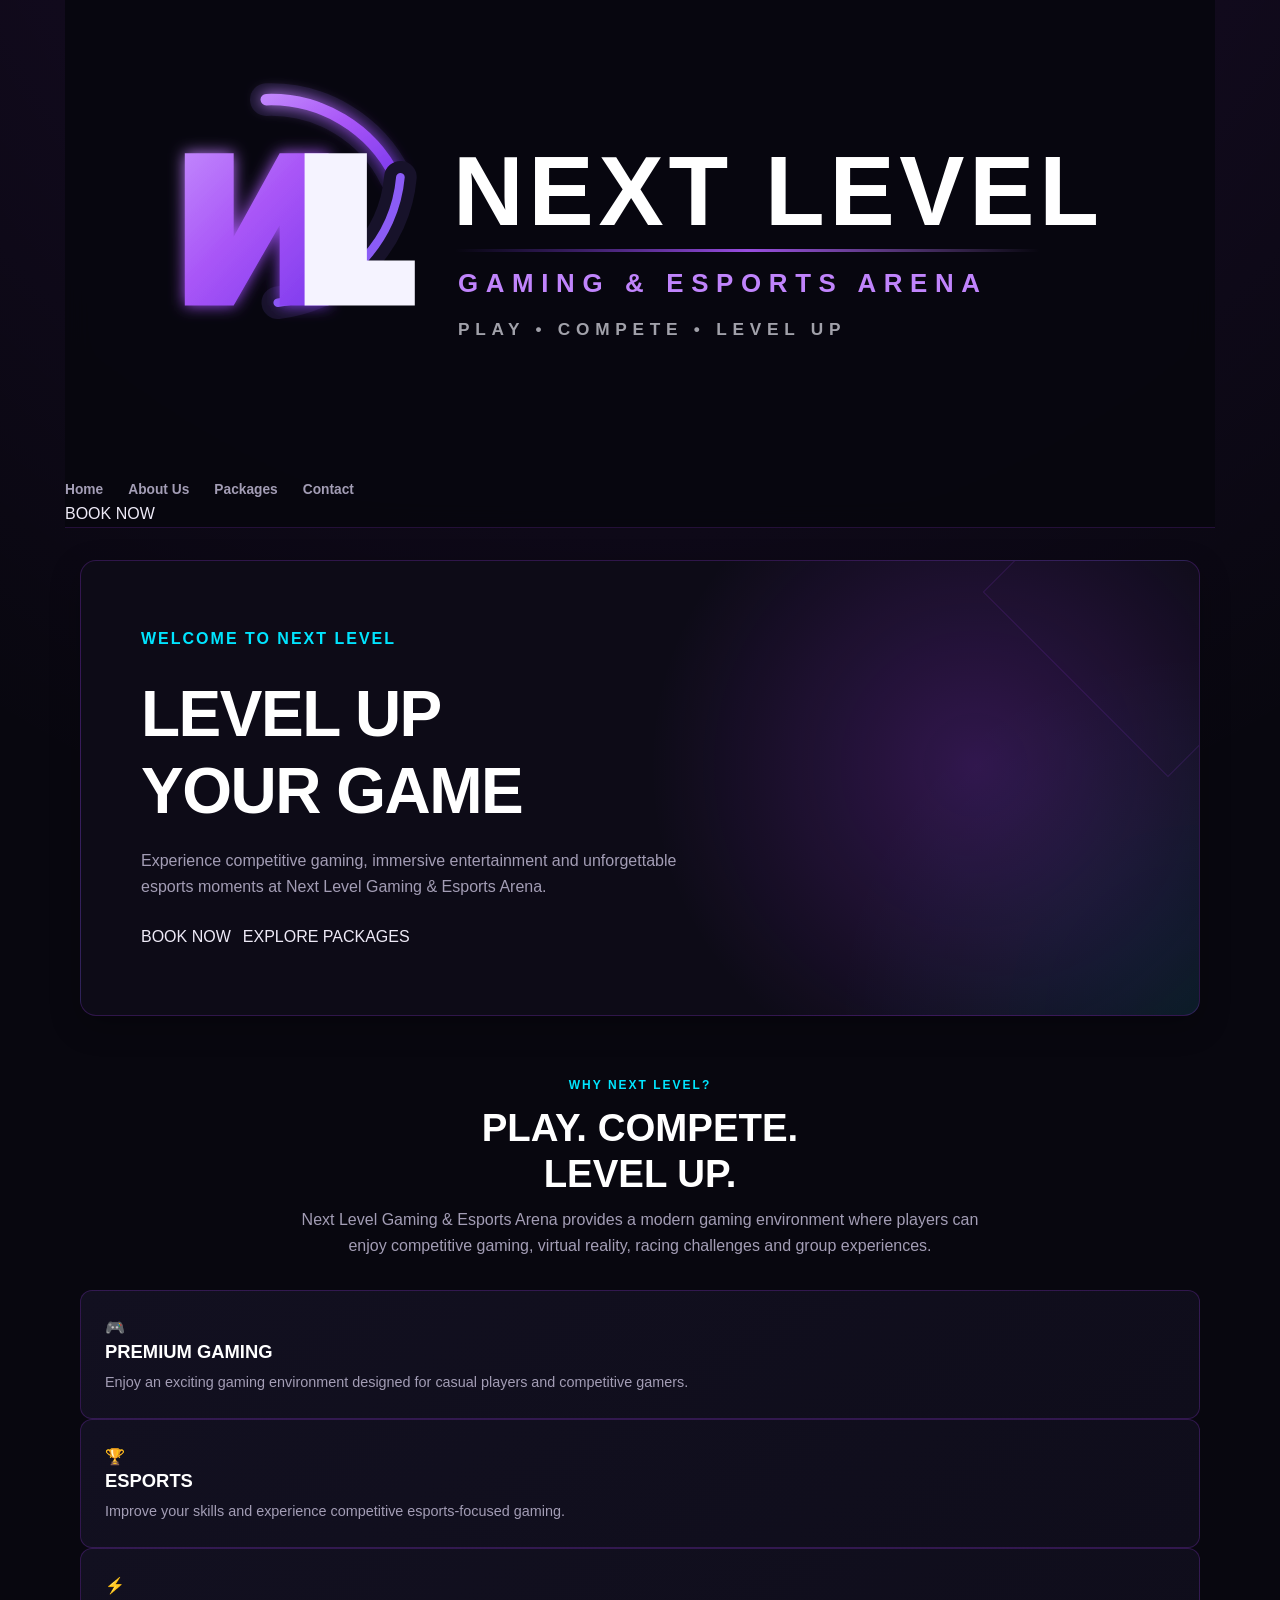
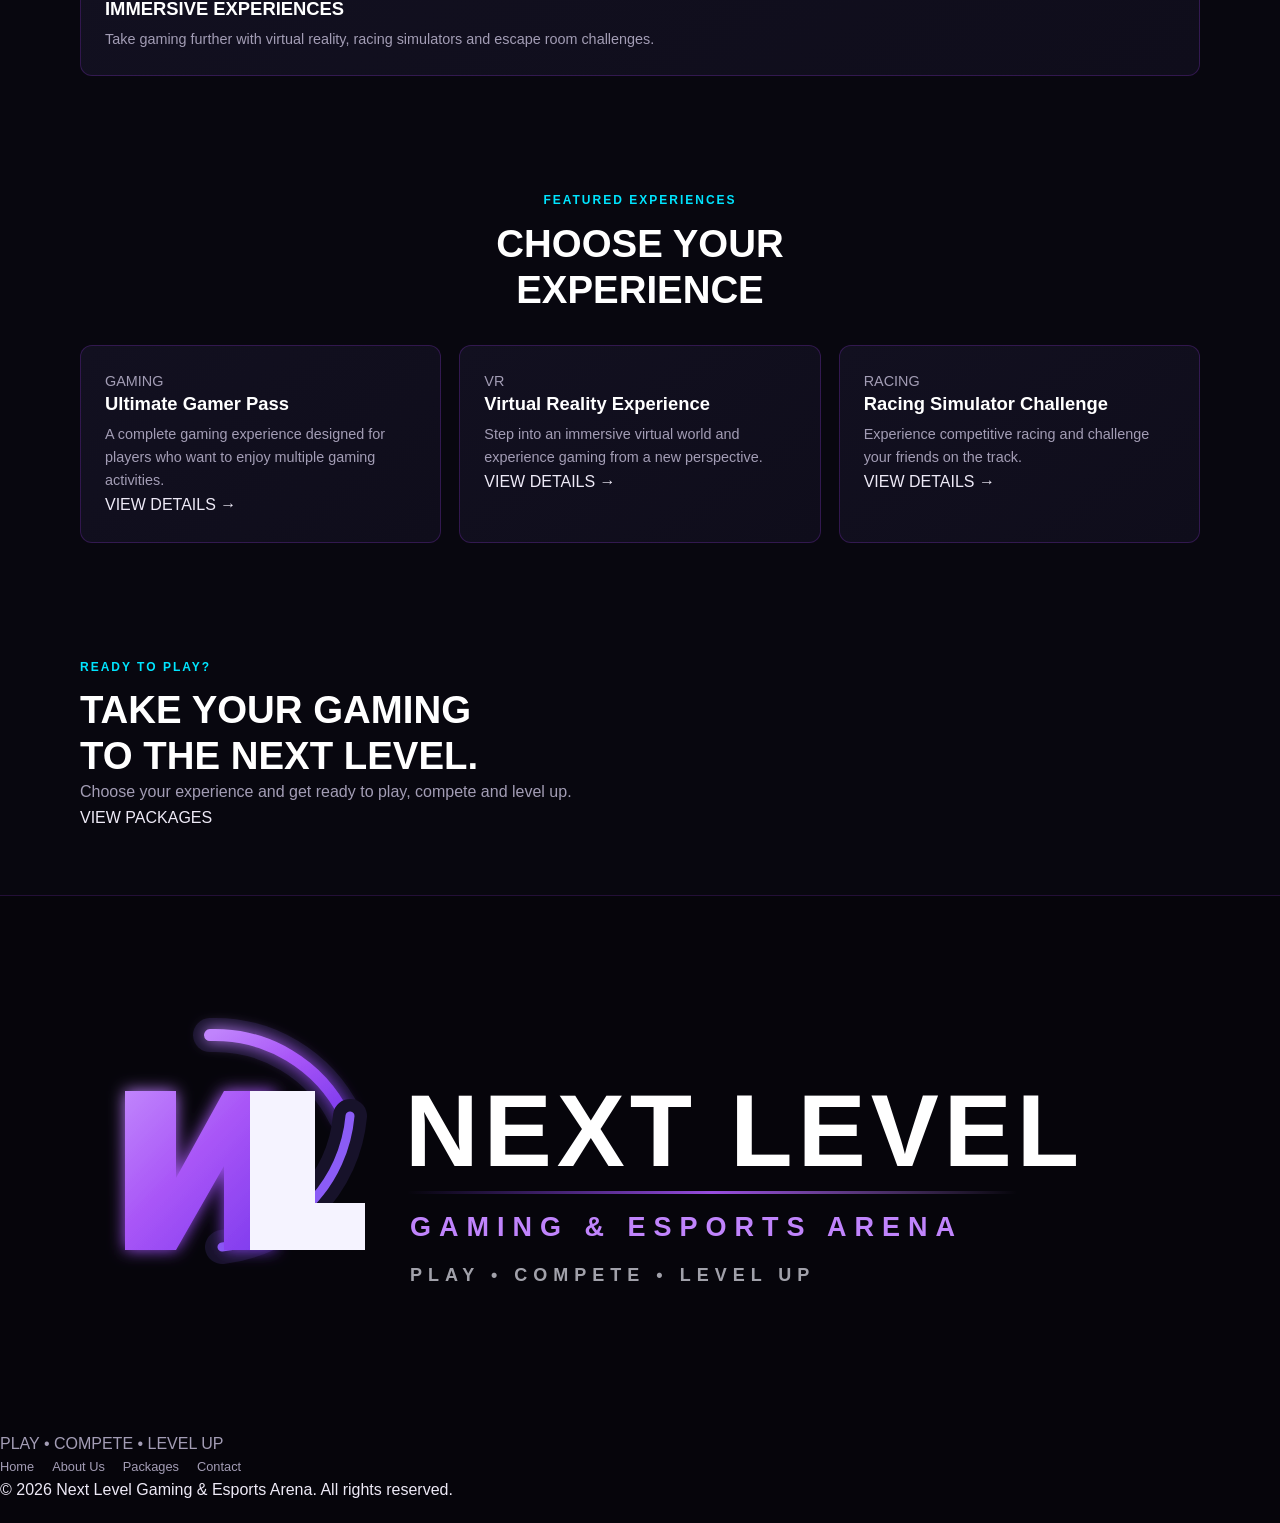
<file: NextLevelWebsite/index.html>
<!DOCTYPE html>
<html lang="en">
<head>
    <meta charset="UTF-8">
    <meta name="viewport" content="width=device-width, initial-scale=1.0">
    <title>Next Level Gaming & Esports Arena</title>
    <link rel="stylesheet" href="styles.css">
</head>

<body>

<header class="navbar">
    <div class="nav-container">

        <a href="index.html" class="logo-link">
            <img src="assets/images/Next_Level_Gaming_Esports_Logo.svg"
                 alt="Next Level Gaming & Esports Arena Logo"
                 class="logo">
        </a>

        <nav>
            <a href="index.html" class="active">Home</a>
            <a href="about.html">About Us</a>
            <a href="package-details.html">Packages</a>
            <a href="contact.html">Contact</a>
        </nav>

        <a href="package-details.html" class="nav-button">
            BOOK NOW
        </a>

    </div>
</header>


<main>

    <!-- HERO -->
    <section class="hero">

        <div class="hero-content">

            <p class="eyebrow">WELCOME TO NEXT LEVEL</p>

            <h1>
                LEVEL UP<br>
                <span>YOUR GAME</span>
            </h1>

            <p class="hero-text">
                Experience competitive gaming, immersive entertainment
                and unforgettable esports moments at Next Level Gaming
                & Esports Arena.
            </p>

            <div class="hero-buttons">
                <a href="package-details.html" class="primary-button">
                    BOOK NOW
                </a>

                <a href="#experiences" class="secondary-button">
                    EXPLORE PACKAGES
                </a>
            </div>

        </div>

    </section>


    <!-- INTRO -->
    <section class="section">

        <div class="section-heading">
            <p class="eyebrow">WHY NEXT LEVEL?</p>

            <h2>
                PLAY. COMPETE.<br>
                <span>LEVEL UP.</span>
            </h2>

            <p>
                Next Level Gaming & Esports Arena provides a modern gaming
                environment where players can enjoy competitive gaming,
                virtual reality, racing challenges and group experiences.
            </p>
        </div>

        <div class="feature-grid">

            <div class="feature-card">
                <div class="feature-icon">🎮</div>
                <h3>PREMIUM GAMING</h3>
                <p>
                    Enjoy an exciting gaming environment designed for
                    casual players and competitive gamers.
                </p>
            </div>

            <div class="feature-card">
                <div class="feature-icon">🏆</div>
                <h3>ESPORTS</h3>
                <p>
                    Improve your skills and experience competitive
                    esports-focused gaming.
                </p>
            </div>

            <div class="feature-card">
                <div class="feature-icon">⚡</div>
                <h3>IMMERSIVE EXPERIENCES</h3>
                <p>
                    Take gaming further with virtual reality, racing
                    simulators and escape room challenges.
                </p>
            </div>

        </div>

    </section>


    <!-- EXPERIENCES -->
    <section class="section dark-section" id="experiences">

        <div class="section-heading">
            <p class="eyebrow">FEATURED EXPERIENCES</p>

            <h2>
                CHOOSE YOUR<br>
                <span>EXPERIENCE</span>
            </h2>
        </div>

        <div class="experience-grid">

            <div class="experience-card">
                <div class="experience-image gaming-image"></div>

                <div class="experience-content">
                    <p class="category">GAMING</p>
                    <h3>Ultimate Gamer Pass</h3>
                    <p>
                        A complete gaming experience designed for players
                        who want to enjoy multiple gaming activities.
                    </p>

                    <a href="package-details.html" class="text-button">
                        VIEW DETAILS →
                    </a>
                </div>
            </div>


            <div class="experience-card">
                <div class="experience-image vr-image"></div>

                <div class="experience-content">
                    <p class="category">VR</p>
                    <h3>Virtual Reality Experience</h3>
                    <p>
                        Step into an immersive virtual world and experience
                        gaming from a new perspective.
                    </p>

                    <a href="package-details.html" class="text-button">
                        VIEW DETAILS →
                    </a>
                </div>
            </div>


            <div class="experience-card">
                <div class="experience-image racing-image"></div>

                <div class="experience-content">
                    <p class="category">RACING</p>
                    <h3>Racing Simulator Challenge</h3>
                    <p>
                        Experience competitive racing and challenge your
                        friends on the track.
                    </p>

                    <a href="package-details.html" class="text-button">
                        VIEW DETAILS →
                    </a>
                </div>
            </div>

        </div>

    </section>


    <!-- CTA -->
    <section class="cta-section">

        <div>
            <p class="eyebrow">READY TO PLAY?</p>

            <h2>
                TAKE YOUR GAMING<br>
                <span>TO THE NEXT LEVEL.</span>
            </h2>

            <p>
                Choose your experience and get ready to play, compete
                and level up.
            </p>
        </div>

        <a href="package-details.html" class="primary-button">
            VIEW PACKAGES
        </a>

    </section>

</main>


<footer>

    <div class="footer-container">

        <div>
            <img src="assets/images/Next_Level_Gaming_Esports_Logo.svg"
                 alt="Next Level Gaming & Esports Arena"
                 class="footer-logo">

            <p>
                PLAY • COMPETE • LEVEL UP
            </p>
        </div>

        <div class="footer-links">
            <a href="index.html">Home</a>
            <a href="about.html">About Us</a>
            <a href="package-details.html">Packages</a>
            <a href="contact.html">Contact</a>
        </div>

    </div>

    <div class="copyright">
        © 2026 Next Level Gaming & Esports Arena. All rights reserved.
    </div>

</footer>

</body>
</html>
</file>
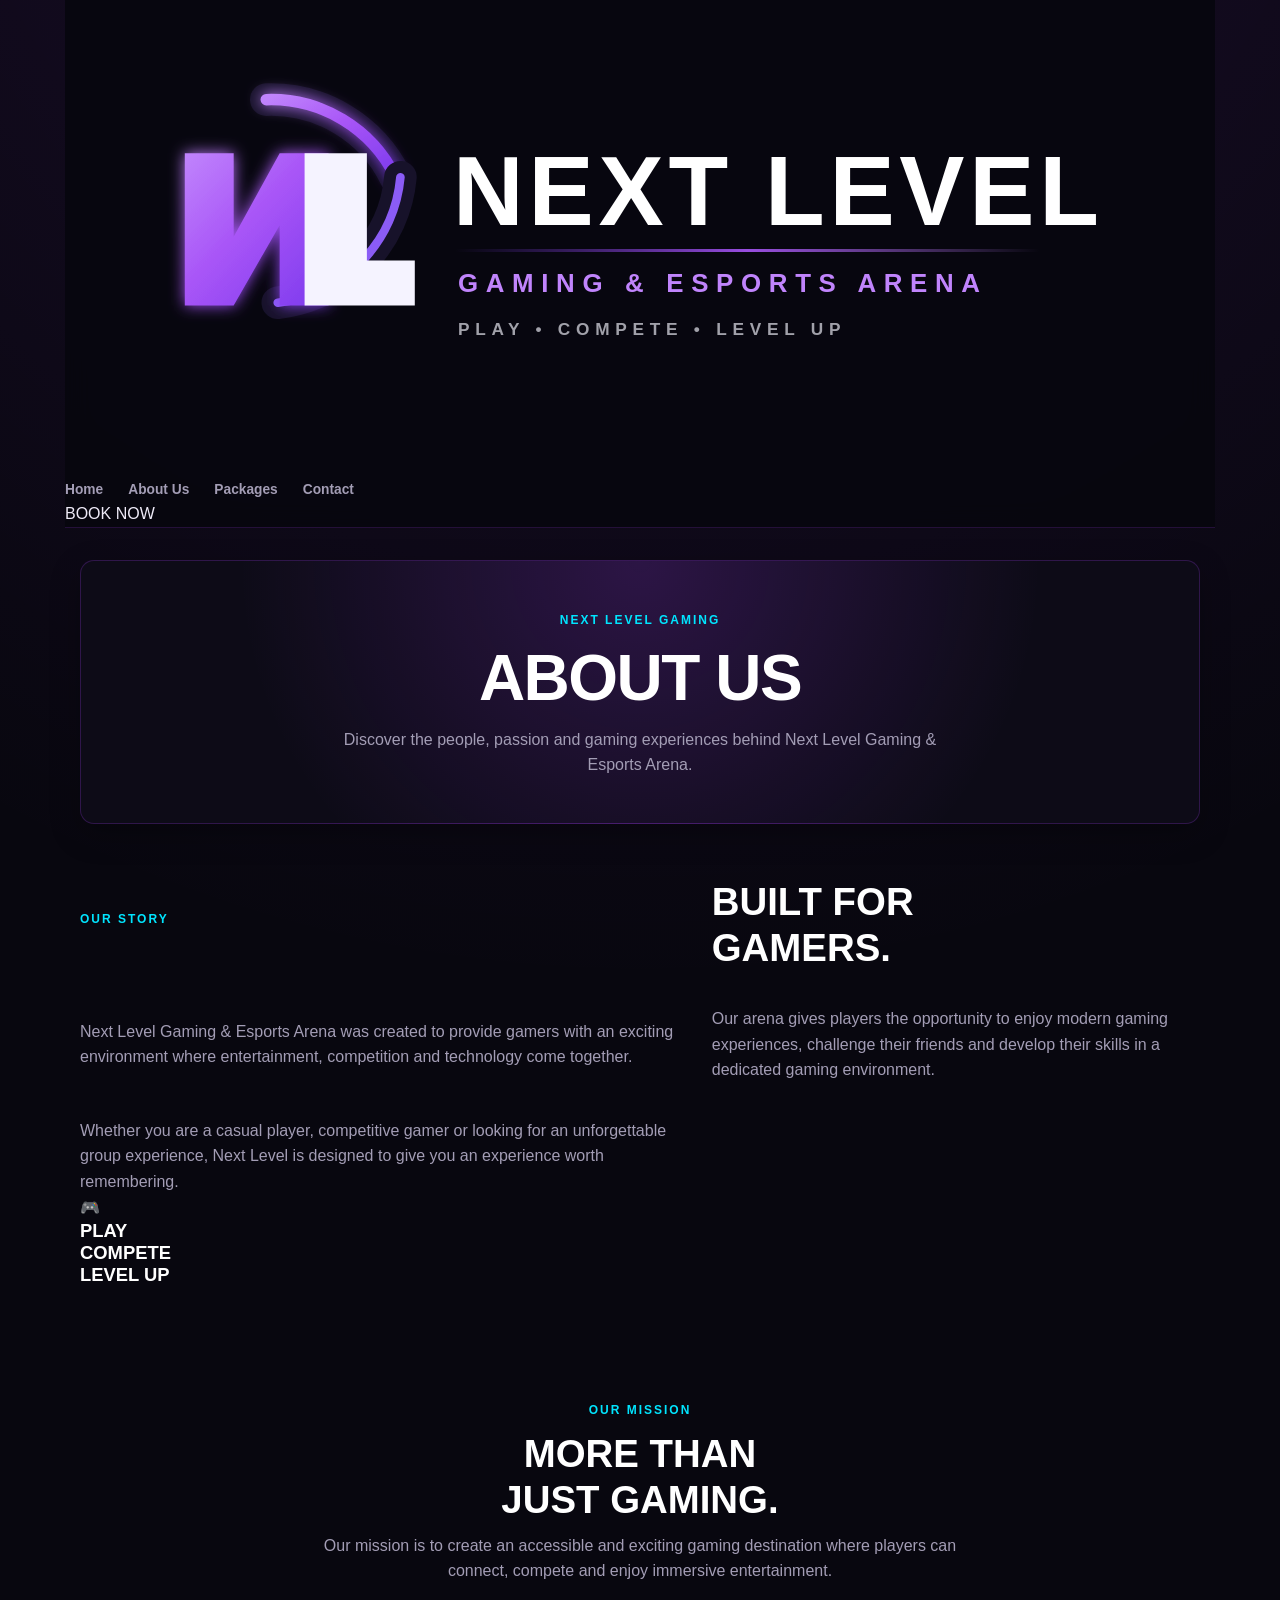
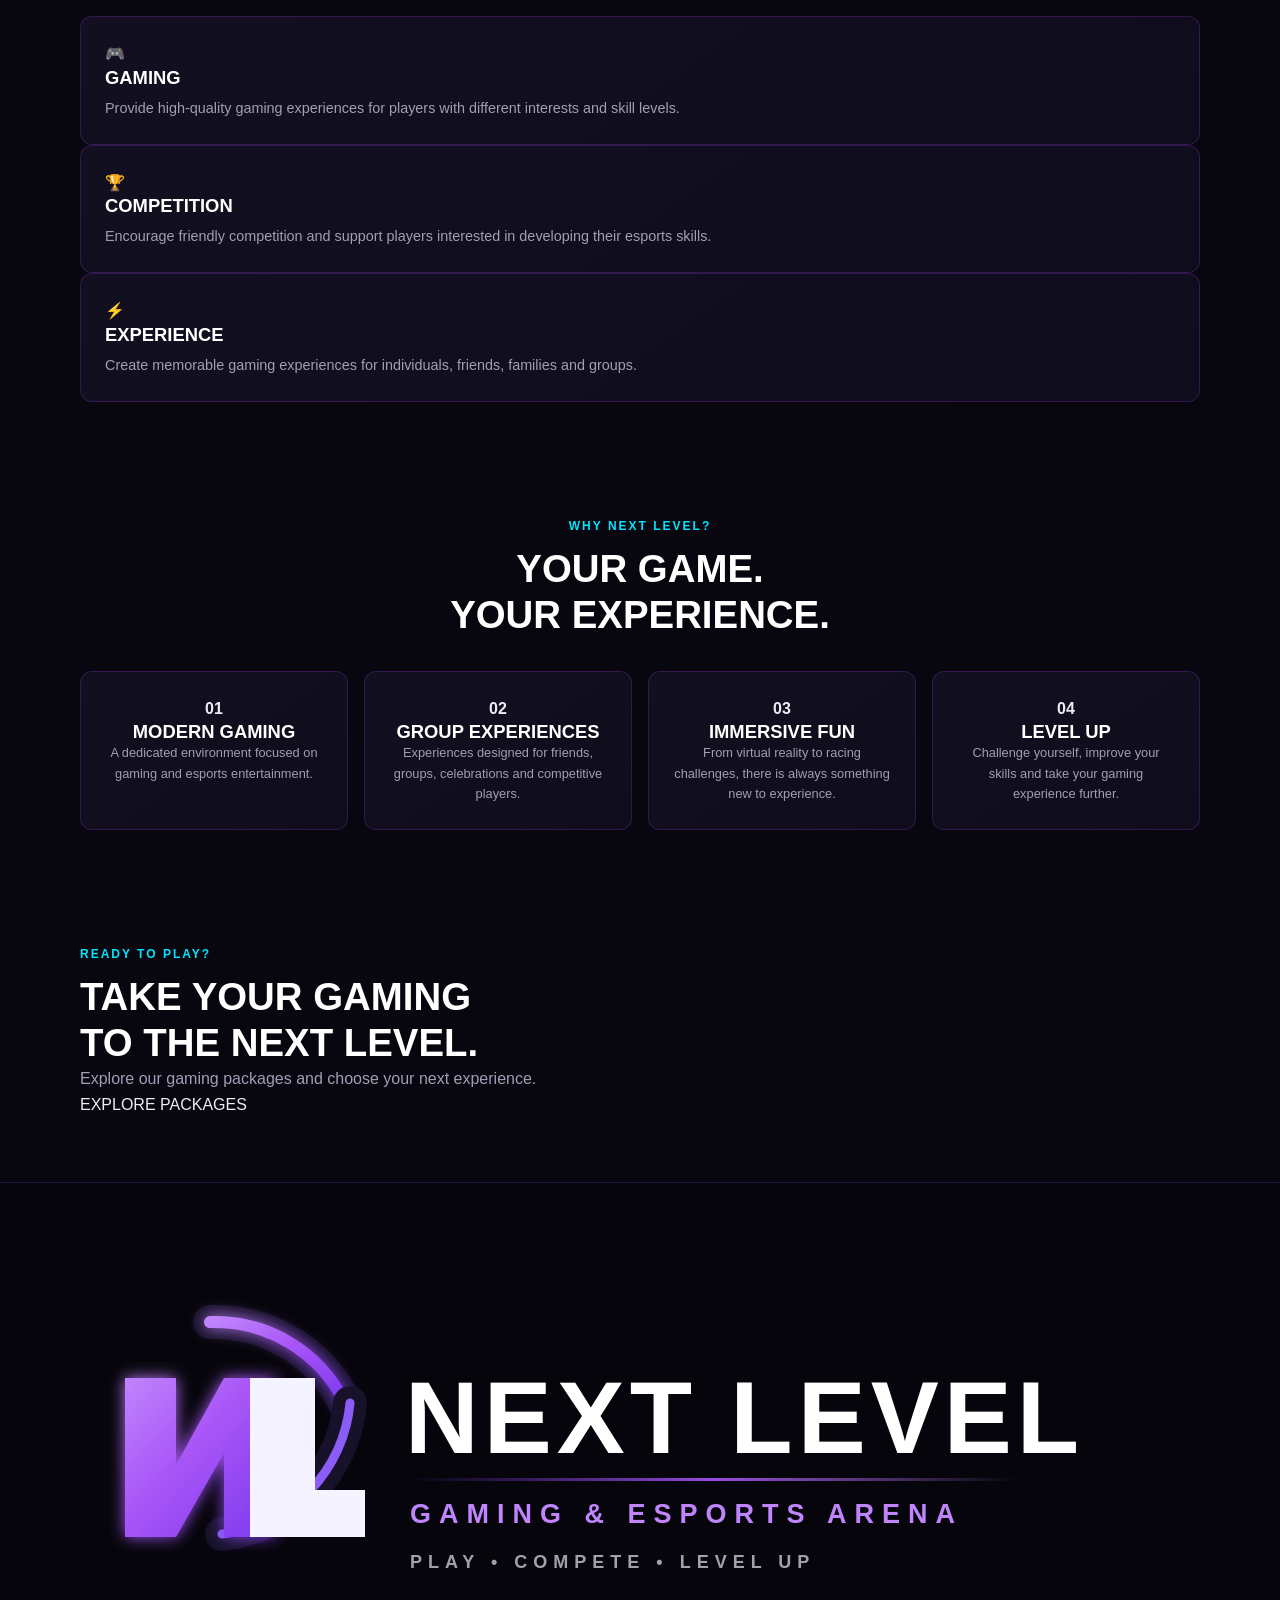
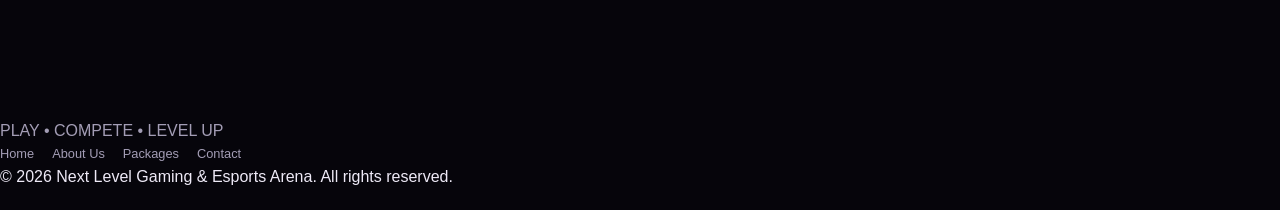
<file: NextLevelWebsite/about.html>
<!DOCTYPE html>
<html lang="en">
<head>
    <meta charset="UTF-8">
    <meta name="viewport" content="width=device-width, initial-scale=1.0">

    <title>About Us | Next Level Gaming & Esports Arena</title>

    <link rel="stylesheet" href="styles.css">
</head>

<body>

<header class="navbar">

    <div class="nav-container">

        <a href="index.html" class="logo-link">
            <img
                src="assets/images/Next_Level_Gaming_Esports_Logo.svg"
                alt="Next Level Gaming & Esports Arena Logo"
                class="logo"
            >
        </a>

        <nav>
            <a href="index.html">Home</a>
            <a href="about.html" class="active">About Us</a>
            <a href="package-details.html">Packages</a>
            <a href="contact.html">Contact</a>
        </nav>

        <a href="package-details.html" class="nav-button">
            BOOK NOW
        </a>

    </div>

</header>


<main>

    <!-- PAGE HERO -->

    <section class="page-hero">

        <div class="page-hero-content">

            <p class="eyebrow">NEXT LEVEL GAMING</p>

            <h1>
                ABOUT <span>US</span>
            </h1>

            <p>
                Discover the people, passion and gaming experiences
                behind Next Level Gaming & Esports Arena.
            </p>

        </div>

    </section>


    <!-- OUR STORY -->

    <section class="section">

        <div class="about-grid">

            <div class="about-content">

                <p class="eyebrow">OUR STORY</p>

                <h2>
                    BUILT FOR<br>
                    <span>GAMERS.</span>
                </h2>

                <p>
                    Next Level Gaming & Esports Arena was created to provide
                    gamers with an exciting environment where entertainment,
                    competition and technology come together.
                </p>

                <p>
                    Our arena gives players the opportunity to enjoy modern
                    gaming experiences, challenge their friends and develop
                    their skills in a dedicated gaming environment.
                </p>

                <p>
                    Whether you are a casual player, competitive gamer or
                    looking for an unforgettable group experience, Next Level
                    is designed to give you an experience worth remembering.
                </p>

            </div>


            <div class="about-visual">

                <div class="about-glow">

                    <div class="about-icon">
                        🎮
                    </div>

                    <h3>
                        PLAY<br>
                        <span>COMPETE</span><br>
                        LEVEL UP
                    </h3>

                </div>

            </div>

        </div>

    </section>


    <!-- MISSION -->

    <section class="section dark-section">

        <div class="section-heading">

            <p class="eyebrow">OUR MISSION</p>

            <h2>
                MORE THAN<br>
                <span>JUST GAMING.</span>
            </h2>

            <p>
                Our mission is to create an accessible and exciting gaming
                destination where players can connect, compete and enjoy
                immersive entertainment.
            </p>

        </div>


        <div class="feature-grid">

            <div class="feature-card">

                <div class="feature-icon">
                    🎮
                </div>

                <h3>
                    GAMING
                </h3>

                <p>
                    Provide high-quality gaming experiences for players
                    with different interests and skill levels.
                </p>

            </div>


            <div class="feature-card">

                <div class="feature-icon">
                    🏆
                </div>

                <h3>
                    COMPETITION
                </h3>

                <p>
                    Encourage friendly competition and support players
                    interested in developing their esports skills.
                </p>

            </div>


            <div class="feature-card">

                <div class="feature-icon">
                    ⚡
                </div>

                <h3>
                    EXPERIENCE
                </h3>

                <p>
                    Create memorable gaming experiences for individuals,
                    friends, families and groups.
                </p>

            </div>

        </div>

    </section>


    <!-- WHY CHOOSE US -->

    <section class="section">

        <div class="section-heading">

            <p class="eyebrow">WHY NEXT LEVEL?</p>

            <h2>
                YOUR GAME.<br>
                <span>YOUR EXPERIENCE.</span>
            </h2>

        </div>


        <div class="stats-grid">

            <div class="stat-card">

                <strong>01</strong>

                <h3>
                    MODERN GAMING
                </h3>

                <p>
                    A dedicated environment focused on gaming and
                    esports entertainment.
                </p>

            </div>


            <div class="stat-card">

                <strong>02</strong>

                <h3>
                    GROUP EXPERIENCES
                </h3>

                <p>
                    Experiences designed for friends, groups,
                    celebrations and competitive players.
                </p>

            </div>


            <div class="stat-card">

                <strong>03</strong>

                <h3>
                    IMMERSIVE FUN
                </h3>

                <p>
                    From virtual reality to racing challenges,
                    there is always something new to experience.
                </p>

            </div>


            <div class="stat-card">

                <strong>04</strong>

                <h3>
                    LEVEL UP
                </h3>

                <p>
                    Challenge yourself, improve your skills and
                    take your gaming experience further.
                </p>

            </div>

        </div>

    </section>


    <!-- CTA -->

    <section class="cta-section">

        <div>

            <p class="eyebrow">
                READY TO PLAY?
            </p>

            <h2>
                TAKE YOUR GAMING<br>
                <span>TO THE NEXT LEVEL.</span>
            </h2>

            <p>
                Explore our gaming packages and choose your next
                experience.
            </p>

        </div>

        <a href="package-details.html" class="primary-button">
            EXPLORE PACKAGES
        </a>

    </section>

</main>


<footer>

    <div class="footer-container">

        <div>

            <img
                src="assets/images/Next_Level_Gaming_Esports_Logo.svg"
                alt="Next Level Gaming & Esports Arena"
                class="footer-logo"
            >

            <p>
                PLAY • COMPETE • LEVEL UP
            </p>

        </div>


        <div class="footer-links">

            <a href="index.html">
                Home
            </a>

            <a href="about.html">
                About Us
            </a>

            <a href="package-details.html">
                Packages
            </a>

            <a href="contact.html">
                Contact
            </a>

        </div>

    </div>


    <div class="copyright">

        © 2026 Next Level Gaming & Esports Arena.
        All rights reserved.

    </div>

</footer>

</body>
</html>
</file>
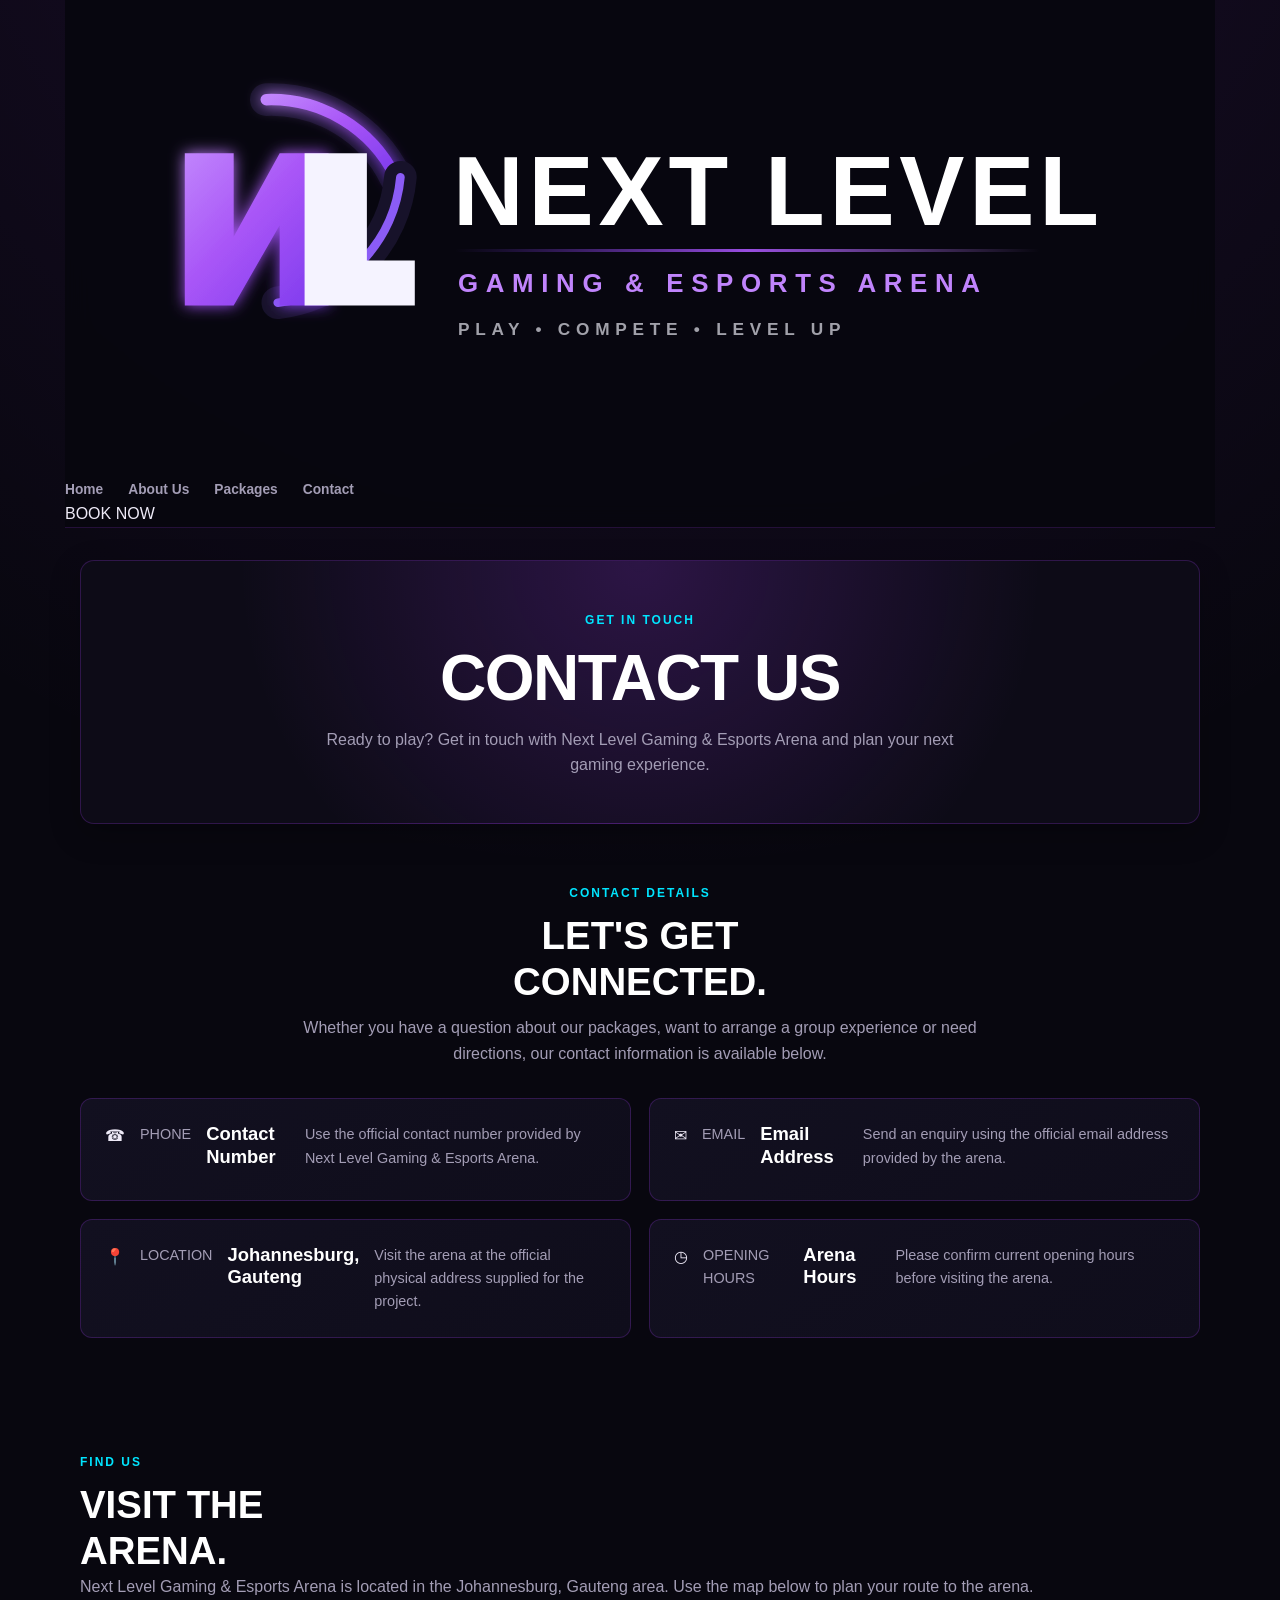
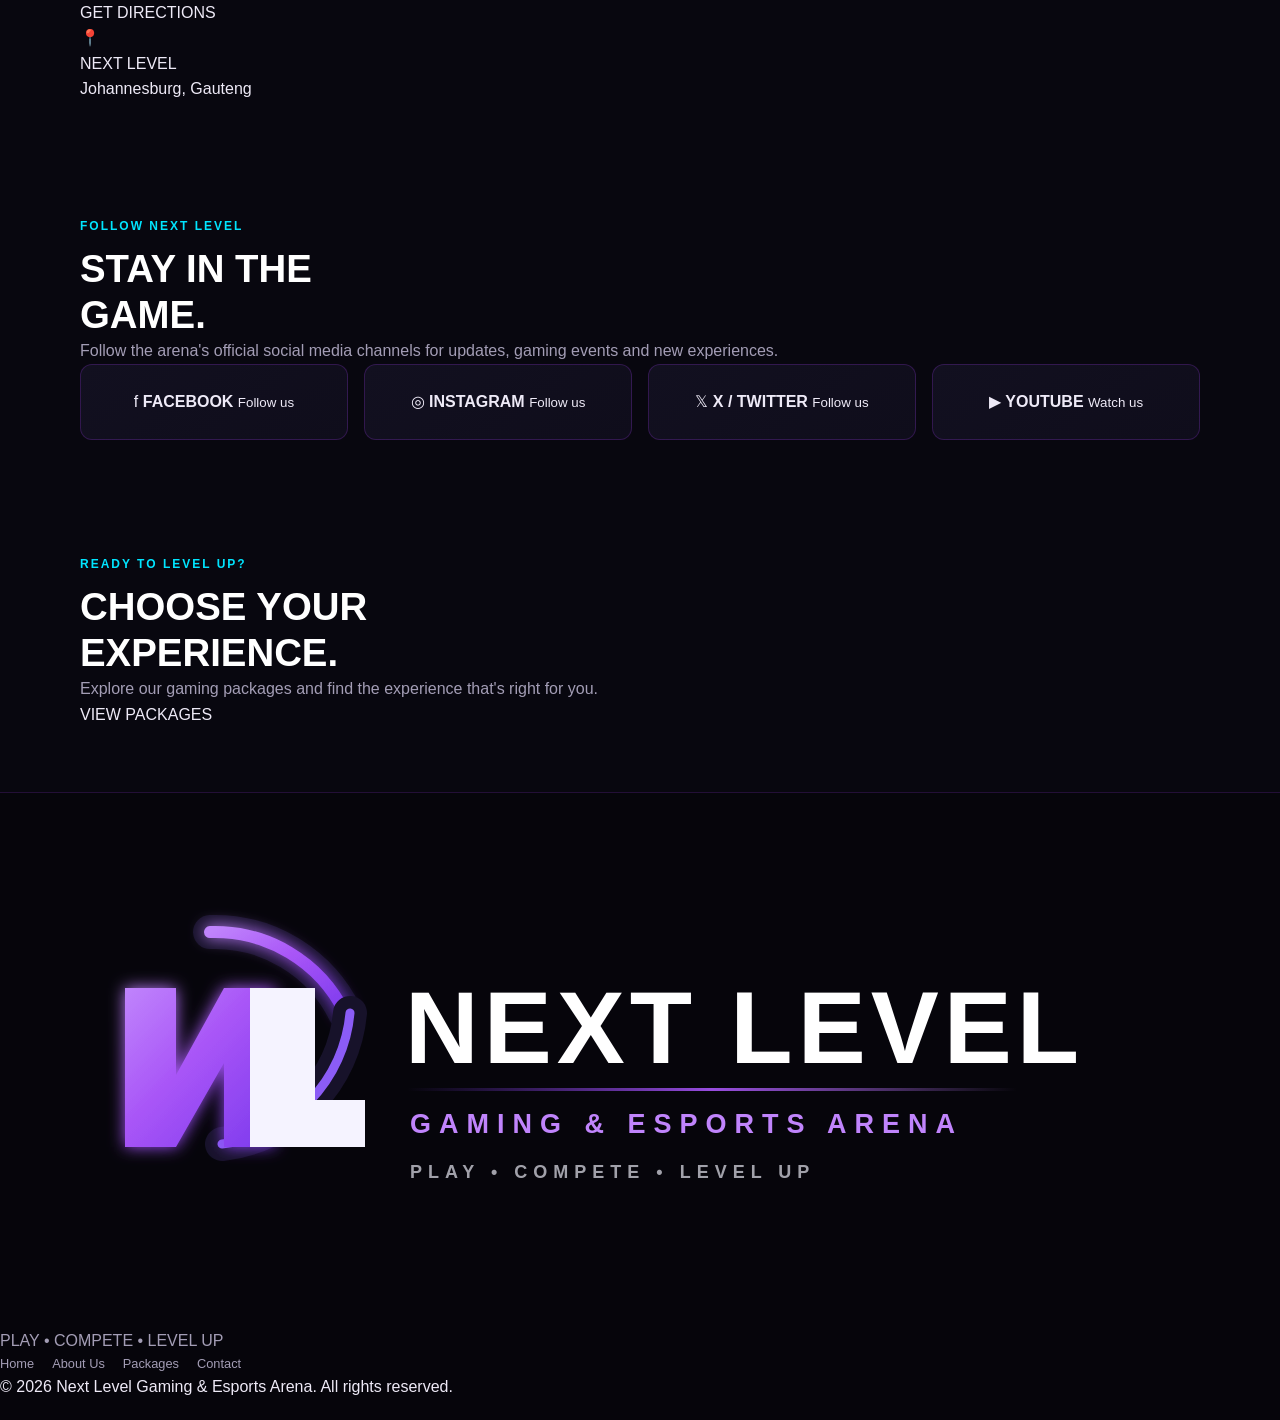
<file: NextLevelWebsite/contact.html>
<!DOCTYPE html>
<html lang="en">
<head>
    <meta charset="UTF-8">
    <meta name="viewport" content="width=device-width, initial-scale=1.0">

    <title>Contact Us | Next Level Gaming & Esports Arena</title>

    <link rel="stylesheet" href="styles.css">
</head>

<body>

<header class="navbar">

    <div class="nav-container">

        <a href="index.html" class="logo-link">
            <img
                src="assets/images/Next_Level_Gaming_Esports_Logo.svg"
                alt="Next Level Gaming & Esports Arena Logo"
                class="logo"
            >
        </a>

        <nav>
            <a href="index.html">Home</a>
            <a href="about.html">About Us</a>
            <a href="package-details.html">Packages</a>
            <a href="contact.html" class="active">Contact</a>
        </nav>

        <a href="package-details.html" class="nav-button">
            BOOK NOW
        </a>

    </div>

</header>


<main>

    <!-- PAGE HERO -->

    <section class="page-hero">

        <div class="page-hero-content">

            <p class="eyebrow">GET IN TOUCH</p>

            <h1>
                CONTACT <span>US</span>
            </h1>

            <p>
                Ready to play? Get in touch with Next Level Gaming &
                Esports Arena and plan your next gaming experience.
            </p>

        </div>

    </section>


    <!-- CONTACT INFORMATION -->

    <section class="section">

        <div class="section-heading">

            <p class="eyebrow">
                CONTACT DETAILS
            </p>

            <h2>
                LET'S GET<br>
                <span>CONNECTED.</span>
            </h2>

            <p>
                Whether you have a question about our packages, want to
                arrange a group experience or need directions, our contact
                information is available below.
            </p>

        </div>


        <div class="contact-grid">

            <!-- PHONE -->

            <div class="contact-card">

                <div class="contact-icon">
                    ☎
                </div>

                <p class="contact-label">
                    PHONE
                </p>

                <h3>
                    Contact Number
                </h3>

                <p>
                    Use the official contact number provided by
                    Next Level Gaming & Esports Arena.
                </p>

            </div>


            <!-- EMAIL -->

            <div class="contact-card">

                <div class="contact-icon">
                    ✉
                </div>

                <p class="contact-label">
                    EMAIL
                </p>

                <h3>
                    Email Address
                </h3>

                <p>
                    Send an enquiry using the official email address
                    provided by the arena.
                </p>

            </div>


            <!-- LOCATION -->

            <div class="contact-card">

                <div class="contact-icon">
                    📍
                </div>

                <p class="contact-label">
                    LOCATION
                </p>

                <h3>
                    Johannesburg, Gauteng
                </h3>

                <p>
                    Visit the arena at the official physical address
                    supplied for the project.
                </p>

            </div>


            <!-- HOURS -->

            <div class="contact-card">

                <div class="contact-icon">
                    ◷
                </div>

                <p class="contact-label">
                    OPENING HOURS
                </p>

                <h3>
                    Arena Hours
                </h3>

                <p>
                    Please confirm current opening hours before visiting
                    the arena.
                </p>

            </div>

        </div>

    </section>


    <!-- LOCATION / MAP -->

    <section class="section dark-section">

        <div class="contact-location-grid">

            <div>

                <p class="eyebrow">
                    FIND US
                </p>

                <h2>
                    VISIT THE<br>
                    <span>ARENA.</span>
                </h2>

                <p class="location-text">
                    Next Level Gaming & Esports Arena is located in the
                    Johannesburg, Gauteng area. Use the map below to plan
                    your route to the arena.
                </p>

                <a
                    href="https://www.google.com/maps/search/?api=1&query=Johannesburg"
                    target="_blank"
                    rel="noopener noreferrer"
                    class="primary-button"
                >
                    GET DIRECTIONS
                </a>

            </div>


            <!-- MAP CARD -->

            <div class="map-card">

                <div class="map-background">

                    <div class="map-grid"></div>

                    <div class="map-pin">
                        📍
                    </div>

                    <div class="map-label">
                        NEXT LEVEL
                    </div>

                </div>

                <div class="map-footer">
                    Johannesburg, Gauteng
                </div>

            </div>

        </div>

    </section>


    <!-- SOCIAL MEDIA -->

    <section class="section">

        <div class="social-section">

            <div>

                <p class="eyebrow">
                    FOLLOW NEXT LEVEL
                </p>

                <h2>
                    STAY IN THE<br>
                    <span>GAME.</span>
                </h2>

                <p>
                    Follow the arena's official social media channels
                    for updates, gaming events and new experiences.
                </p>

            </div>


            <div class="social-grid">

                <a href="#" class="social-card">

                    <span>f</span>

                    <strong>
                        FACEBOOK
                    </strong>

                    <small>
                        Follow us
                    </small>

                </a>


                <a href="#" class="social-card">

                    <span>◎</span>

                    <strong>
                        INSTAGRAM
                    </strong>

                    <small>
                        Follow us
                    </small>

                </a>


                <a href="#" class="social-card">

                    <span>𝕏</span>

                    <strong>
                        X / TWITTER
                    </strong>

                    <small>
                        Follow us
                    </small>

                </a>


                <a href="#" class="social-card">

                    <span>▶</span>

                    <strong>
                        YOUTUBE
                    </strong>

                    <small>
                        Watch us
                    </small>

                </a>

            </div>

        </div>

    </section>


    <!-- FINAL CTA -->

    <section class="cta-section">

        <div>

            <p class="eyebrow">
                READY TO LEVEL UP?
            </p>

            <h2>
                CHOOSE YOUR<br>
                <span>EXPERIENCE.</span>
            </h2>

            <p>
                Explore our gaming packages and find the experience
                that's right for you.
            </p>

        </div>

        <a href="package-details.html" class="primary-button">
            VIEW PACKAGES
        </a>

    </section>

</main>


<footer>

    <div class="footer-container">

        <div>

            <img
                src="assets/images/Next_Level_Gaming_Esports_Logo.svg"
                alt="Next Level Gaming & Esports Arena"
                class="footer-logo"
            >

            <p>
                PLAY • COMPETE • LEVEL UP
            </p>

        </div>


        <div class="footer-links">

            <a href="index.html">
                Home
            </a>

            <a href="about.html">
                About Us
            </a>

            <a href="package-details.html">
                Packages
            </a>

            <a href="contact.html">
                Contact
            </a>

        </div>

    </div>


    <div class="copyright">

        © 2026 Next Level Gaming & Esports Arena.
        All rights reserved.

    </div>

</footer>

</body>
</html>
</file>
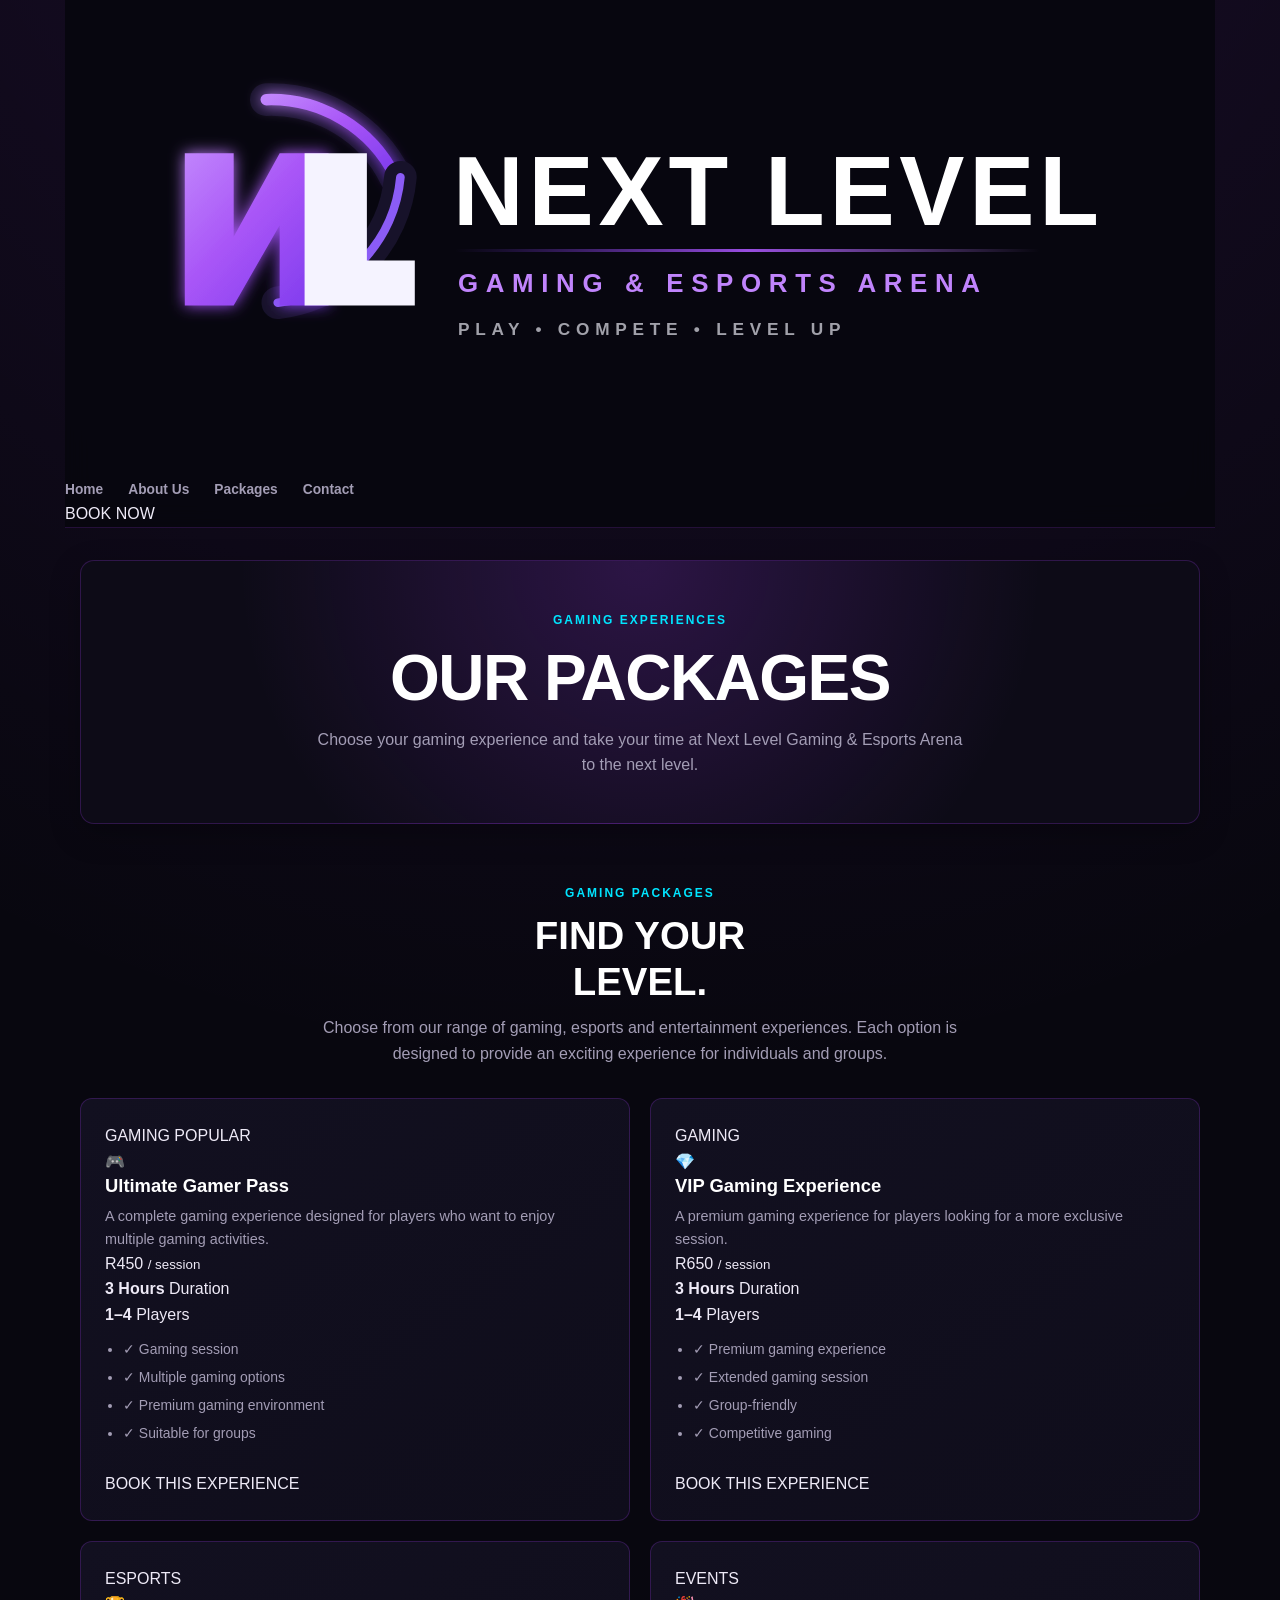
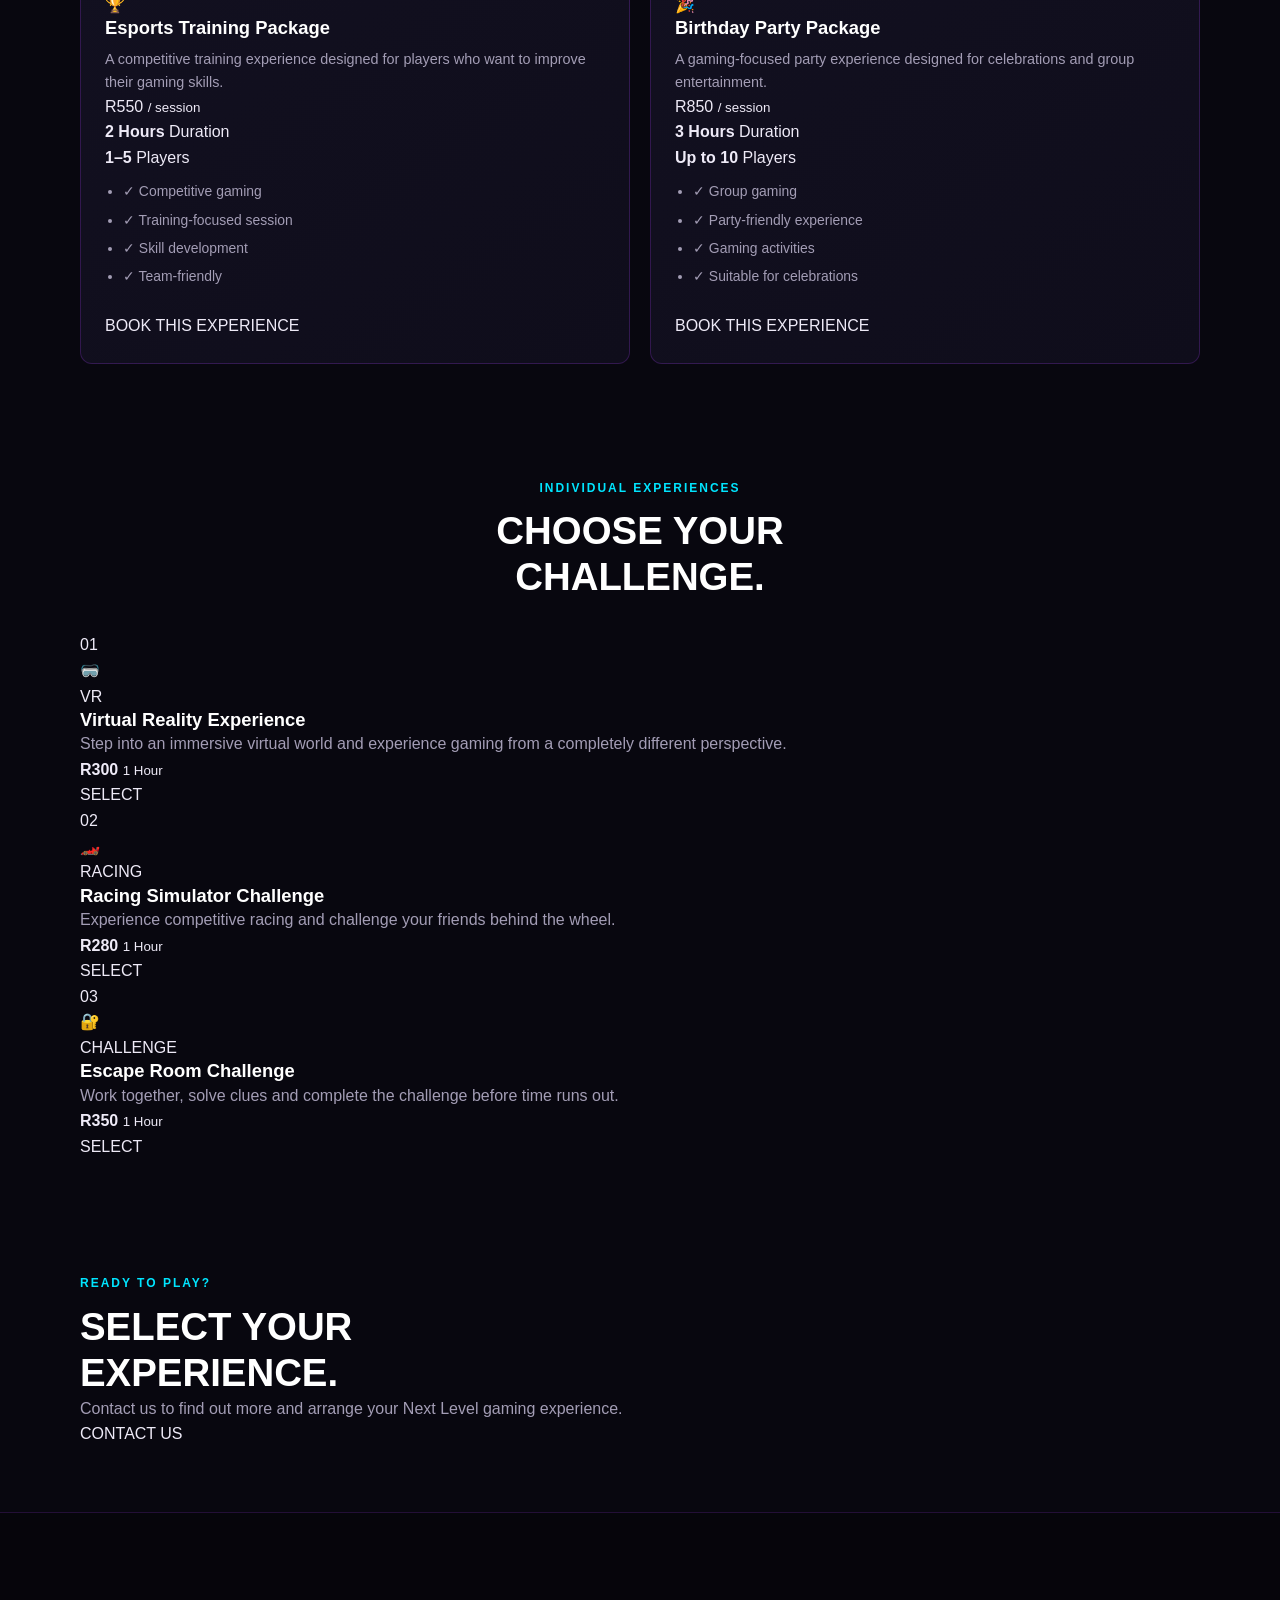
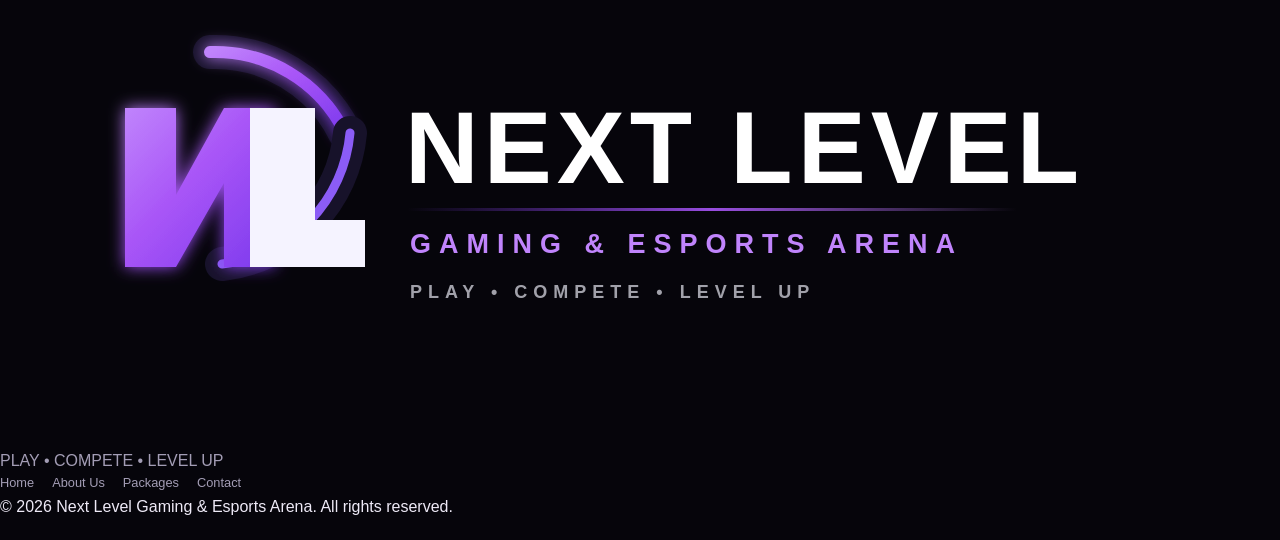
<file: NextLevelWebsite/package-details.html>
<!DOCTYPE html>
<html lang="en">
<head>
    <meta charset="UTF-8">
    <meta name="viewport" content="width=device-width, initial-scale=1.0">

    <title>Packages | Next Level Gaming & Esports Arena</title>

    <link rel="stylesheet" href="styles.css">
</head>

<body>

<header class="navbar">

    <div class="nav-container">

        <a href="index.html" class="logo-link">
            <img
                src="assets/images/Next_Level_Gaming_Esports_Logo.svg"
                alt="Next Level Gaming & Esports Arena Logo"
                class="logo"
            >
        </a>

        <nav>
            <a href="index.html">Home</a>
            <a href="about.html">About Us</a>
            <a href="package-details.html" class="active">Packages</a>
            <a href="contact.html">Contact</a>
        </nav>

        <a href="package-details.html" class="nav-button">
            BOOK NOW
        </a>

    </div>

</header>


<main>

    <!-- PAGE HERO -->

    <section class="page-hero">

        <div class="page-hero-content">

            <p class="eyebrow">GAMING EXPERIENCES</p>

            <h1>
                OUR <span>PACKAGES</span>
            </h1>

            <p>
                Choose your gaming experience and take your time at
                Next Level Gaming & Esports Arena to the next level.
            </p>

        </div>

    </section>


    <!-- PACKAGE INTRO -->

    <section class="section">

        <div class="section-heading">

            <p class="eyebrow">
                GAMING PACKAGES
            </p>

            <h2>
                FIND YOUR<br>
                <span>LEVEL.</span>
            </h2>

            <p>
                Choose from our range of gaming, esports and entertainment
                experiences. Each option is designed to provide an exciting
                experience for individuals and groups.
            </p>

        </div>


        <!-- PACKAGES -->

        <div class="package-grid">

            <!-- ULTIMATE GAMER -->

            <article class="package-card featured-package">

                <div class="package-top">

                    <span class="package-category">
                        GAMING
                    </span>

                    <span class="package-badge">
                        POPULAR
                    </span>

                </div>

                <div class="package-icon">
                    🎮
                </div>

                <h3>
                    Ultimate Gamer Pass
                </h3>

                <p>
                    A complete gaming experience designed for players
                    who want to enjoy multiple gaming activities.
                </p>

                <div class="package-price">
                    R450
                    <small>/ session</small>
                </div>

                <div class="package-info">

                    <div>
                        <strong>3 Hours</strong>
                        <span>Duration</span>
                    </div>

                    <div>
                        <strong>1–4</strong>
                        <span>Players</span>
                    </div>

                </div>

                <ul class="package-features">

                    <li>✓ Gaming session</li>
                    <li>✓ Multiple gaming options</li>
                    <li>✓ Premium gaming environment</li>
                    <li>✓ Suitable for groups</li>

                </ul>

                <a href="contact.html" class="primary-button package-button">
                    BOOK THIS EXPERIENCE
                </a>

            </article>


            <!-- VIP -->

            <article class="package-card">

                <div class="package-top">

                    <span class="package-category">
                        GAMING
                    </span>

                </div>

                <div class="package-icon">
                    💎
                </div>

                <h3>
                    VIP Gaming Experience
                </h3>

                <p>
                    A premium gaming experience for players looking
                    for a more exclusive session.
                </p>

                <div class="package-price">
                    R650
                    <small>/ session</small>
                </div>

                <div class="package-info">

                    <div>
                        <strong>3 Hours</strong>
                        <span>Duration</span>
                    </div>

                    <div>
                        <strong>1–4</strong>
                        <span>Players</span>
                    </div>

                </div>

                <ul class="package-features">

                    <li>✓ Premium gaming experience</li>
                    <li>✓ Extended gaming session</li>
                    <li>✓ Group-friendly</li>
                    <li>✓ Competitive gaming</li>

                </ul>

                <a href="contact.html" class="primary-button package-button">
                    BOOK THIS EXPERIENCE
                </a>

            </article>


            <!-- ESPORTS -->

            <article class="package-card">

                <div class="package-top">

                    <span class="package-category">
                        ESPORTS
                    </span>

                </div>

                <div class="package-icon">
                    🏆
                </div>

                <h3>
                    Esports Training Package
                </h3>

                <p>
                    A competitive training experience designed for
                    players who want to improve their gaming skills.
                </p>

                <div class="package-price">
                    R550
                    <small>/ session</small>
                </div>

                <div class="package-info">

                    <div>
                        <strong>2 Hours</strong>
                        <span>Duration</span>
                    </div>

                    <div>
                        <strong>1–5</strong>
                        <span>Players</span>
                    </div>

                </div>

                <ul class="package-features">

                    <li>✓ Competitive gaming</li>
                    <li>✓ Training-focused session</li>
                    <li>✓ Skill development</li>
                    <li>✓ Team-friendly</li>

                </ul>

                <a href="contact.html" class="primary-button package-button">
                    BOOK THIS EXPERIENCE
                </a>

            </article>


            <!-- BIRTHDAY -->

            <article class="package-card">

                <div class="package-top">

                    <span class="package-category">
                        EVENTS
                    </span>

                </div>

                <div class="package-icon">
                    🎉
                </div>

                <h3>
                    Birthday Party Package
                </h3>

                <p>
                    A gaming-focused party experience designed for
                    celebrations and group entertainment.
                </p>

                <div class="package-price">
                    R850
                    <small>/ session</small>
                </div>

                <div class="package-info">

                    <div>
                        <strong>3 Hours</strong>
                        <span>Duration</span>
                    </div>

                    <div>
                        <strong>Up to 10</strong>
                        <span>Players</span>
                    </div>

                </div>

                <ul class="package-features">

                    <li>✓ Group gaming</li>
                    <li>✓ Party-friendly experience</li>
                    <li>✓ Gaming activities</li>
                    <li>✓ Suitable for celebrations</li>

                </ul>

                <a href="contact.html" class="primary-button package-button">
                    BOOK THIS EXPERIENCE
                </a>

            </article>

        </div>

    </section>


    <!-- INDIVIDUAL EXPERIENCES -->

    <section class="section dark-section">

        <div class="section-heading">

            <p class="eyebrow">
                INDIVIDUAL EXPERIENCES
            </p>

            <h2>
                CHOOSE YOUR<br>
                <span>CHALLENGE.</span>
            </h2>

        </div>


        <div class="experience-list">

            <article class="experience-row">

                <div class="experience-number">
                    01
                </div>

                <div class="experience-row-icon">
                    🥽
                </div>

                <div class="experience-row-content">

                    <span>VR</span>

                    <h3>
                        Virtual Reality Experience
                    </h3>

                    <p>
                        Step into an immersive virtual world and
                        experience gaming from a completely different
                        perspective.
                    </p>

                </div>

                <div class="experience-row-price">
                    <strong>R300</strong>
                    <small>1 Hour</small>
                </div>

                <a href="contact.html" class="outline-button">
                    SELECT
                </a>

            </article>


            <article class="experience-row">

                <div class="experience-number">
                    02
                </div>

                <div class="experience-row-icon">
                    🏎️
                </div>

                <div class="experience-row-content">

                    <span>RACING</span>

                    <h3>
                        Racing Simulator Challenge
                    </h3>

                    <p>
                        Experience competitive racing and challenge
                        your friends behind the wheel.
                    </p>

                </div>

                <div class="experience-row-price">
                    <strong>R280</strong>
                    <small>1 Hour</small>
                </div>

                <a href="contact.html" class="outline-button">
                    SELECT
                </a>

            </article>


            <article class="experience-row">

                <div class="experience-number">
                    03
                </div>

                <div class="experience-row-icon">
                    🔐
                </div>

                <div class="experience-row-content">

                    <span>CHALLENGE</span>

                    <h3>
                        Escape Room Challenge
                    </h3>

                    <p>
                        Work together, solve clues and complete the
                        challenge before time runs out.
                    </p>

                </div>

                <div class="experience-row-price">
                    <strong>R350</strong>
                    <small>1 Hour</small>
                </div>

                <a href="contact.html" class="outline-button">
                    SELECT
                </a>

            </article>

        </div>

    </section>


    <!-- BOOKING CTA -->

    <section class="cta-section">

        <div>

            <p class="eyebrow">
                READY TO PLAY?
            </p>

            <h2>
                SELECT YOUR<br>
                <span>EXPERIENCE.</span>
            </h2>

            <p>
                Contact us to find out more and arrange your
                Next Level gaming experience.
            </p>

        </div>

        <a href="contact.html" class="primary-button">
            CONTACT US
        </a>

    </section>

</main>


<footer>

    <div class="footer-container">

        <div>

            <img
                src="assets/images/Next_Level_Gaming_Esports_Logo.svg"
                alt="Next Level Gaming & Esports Arena"
                class="footer-logo"
            >

            <p>
                PLAY • COMPETE • LEVEL UP
            </p>

        </div>


        <div class="footer-links">

            <a href="index.html">
                Home
            </a>

            <a href="about.html">
                About Us
            </a>

            <a href="package-details.html">
                Packages
            </a>

            <a href="contact.html">
                Contact
            </a>

        </div>

    </div>


    <div class="copyright">

        © 2026 Next Level Gaming & Esports Arena.
        All rights reserved.

    </div>

</footer>


</body>
</html>
</file>
<file: NextLevelWebsite/styles.css>
/* =========================================================
   NEXT LEVEL GAMING & ESPORTS ARENA
   COMPLETE WEBSITE CSS
   ========================================================= */

:root {
    --bg: #08070f;
    --bg-secondary: #0d0b17;
    --card: #121020;
    --card-hover: #18152a;

    --purple: #a83cff;
    --purple-light: #d66bff;
    --purple-dark: #7420c7;

    --cyan: #00e5ff;
    --lime: #b7ff4a;

    --white: #ffffff;
    --text: #eeeaf7;
    --muted: #a39db5;

    --border: rgba(168, 60, 255, 0.22);

    --container: 1120px;

    /* Overall space from browser edges */
    --side-space: 32px;

    /* Move logo left/right if needed */
    --logo-position: 0px;
}


/* =========================================================
   RESET
   ========================================================= */

* {
    margin: 0;
    padding: 0;
    box-sizing: border-box;
}

html {
    scroll-behavior: smooth;
}

body {
    font-family: Arial, Helvetica, sans-serif;

    background:
        radial-gradient(
            circle at 50% -10%,
            rgba(168, 60, 255, 0.12),
            transparent 35%
        ),
        var(--bg);

    color: var(--text);

    line-height: 1.6;

    overflow-x: hidden;
}

img {
    max-width: 100%;
    display: block;
}

a {
    text-decoration: none;
    color: inherit;
}

button,
input,
textarea,
select {
    font-family: inherit;
}


/* =========================================================
   MAIN CONTAINER
   ========================================================= */

.container {
    width: min(
        calc(100% - (var(--side-space) * 2)),
        var(--container)
    );

    margin-left: auto;
    margin-right: auto;
}


/* =========================================================
   TYPOGRAPHY
   ========================================================= */

h1,
h2,
h3,
h4 {
    color: var(--white);
    line-height: 1.2;
}

h1 {
    font-size: clamp(2.4rem, 5vw, 4rem);
    font-weight: 900;
    letter-spacing: -1.5px;
}

h2 {
    font-size: clamp(1.8rem, 3vw, 2.5rem);
    font-weight: 800;
}

h3 {
    font-size: 1.15rem;
    font-weight: 800;
}

p {
    color: var(--muted);
}

.highlight {
    color: var(--purple-light);
}

.section-label,
.eyebrow {
    display: inline-block;

    margin-bottom: 10px;

    color: var(--cyan);

    font-size: 0.75rem;
    font-weight: 800;

    letter-spacing: 2px;
    text-transform: uppercase;
}


/* =========================================================
   HEADER
   ========================================================= */

header {
    width: 100%;

    /* FIXED: header now scrolls normally */
    position: relative;

    z-index: 10;

    background: rgba(8, 7, 15, 0.96);

    border-bottom: 1px solid rgba(168, 60, 255, 0.18);

    backdrop-filter: blur(12px);
}

.navbar {
    width: min(
        calc(100% - (var(--side-space) * 2)),
        1150px
    );

    min-height: 78px;

    margin: 0 auto;

    display: flex;

    align-items: center;

    justify-content: space-between;

    gap: 30px;
}


/* =========================================================
   LOGO
   ========================================================= */

.logo {
    display: flex;

    align-items: center;

    flex-shrink: 0;

    transform: translateX(var(--logo-position));
}

.logo img {
    width: 215px;

    height: auto;

    display: block;
}


/* =========================================================
   NAVIGATION
   ========================================================= */

nav {
    display: flex;

    align-items: center;

    gap: 25px;
}

nav a {
    position: relative;

    color: var(--muted);

    font-size: 0.86rem;

    font-weight: 700;

    transition: color 0.2s ease;
}

nav a:hover {
    color: var(--white);
}

nav a::after {
    content: "";

    position: absolute;

    left: 0;
    bottom: -7px;

    width: 0;
    height: 2px;

    background: var(--purple-light);

    transition: width 0.2s ease;
}

nav a:hover::after {
    width: 100%;
}


/* =========================================================
   BUTTONS
   ========================================================= */

.btn {
    display: inline-flex;

    align-items: center;
    justify-content: center;

    padding: 11px 20px;

    border: 1px solid var(--purple);

    border-radius: 7px;

    background:
        linear-gradient(
            135deg,
            var(--purple),
            var(--purple-dark)
        );

    color: var(--white);

    font-size: 0.84rem;

    font-weight: 800;

    cursor: pointer;

    transition:
        transform 0.2s ease,
        box-shadow 0.2s ease;
}

.btn:hover {
    transform: translateY(-2px);

    box-shadow:
        0 8px 25px rgba(168, 60, 255, 0.3);
}

.btn-outline {
    background: transparent;

    color: var(--purple-light);
}

.btn-outline:hover {
    background: rgba(168, 60, 255, 0.1);
}


/* =========================================================
   HERO
   ========================================================= */

.hero {
    width: min(
        calc(100% - (var(--side-space) * 2)),
        var(--container)
    );

    min-height: 440px;

    margin: 32px auto 0;

    padding: 65px 60px;

    display: flex;

    align-items: center;

    position: relative;

    overflow: hidden;

    border: 1px solid rgba(168, 60, 255, 0.22);

    border-radius: 16px;

    background:
        radial-gradient(
            circle at 80% 45%,
            rgba(168, 60, 255, 0.23),
            transparent 35%
        ),
        radial-gradient(
            circle at 100% 100%,
            rgba(0, 229, 255, 0.08),
            transparent 30%
        ),
        var(--bg-secondary);

    box-shadow:
        0 10px 30px rgba(0, 0, 0, 0.25);
}

.hero::before {
    content: "";

    position: absolute;

    width: 260px;
    height: 260px;

    right: -100px;
    top: -100px;

    border: 1px solid rgba(168, 60, 255, 0.15);

    transform: rotate(45deg);
}

.hero-content {
    position: relative;

    z-index: 2;

    max-width: 650px;
}

.hero h1 {
    margin-bottom: 18px;
}

.hero p {
    max-width: 570px;

    margin-bottom: 25px;

    font-size: 1rem;
}

.hero-buttons {
    display: flex;

    flex-wrap: wrap;

    gap: 12px;
}


/* =========================================================
   PAGE HERO
   ========================================================= */

.page-hero {
    width: min(
        calc(100% - (var(--side-space) * 2)),
        var(--container)
    );

    min-height: 220px;

    margin: 32px auto 0;

    padding: 45px 30px;

    display: flex;

    flex-direction: column;

    align-items: center;

    justify-content: center;

    text-align: center;

    border: 1px solid var(--border);

    border-radius: 14px;

    background:
        radial-gradient(
            circle at 50% 0%,
            rgba(168, 60, 255, 0.2),
            transparent 65%
        ),
        var(--bg-secondary);

    box-shadow:
        0 10px 30px rgba(0, 0, 0, 0.25);
}

.page-hero h1 {
    margin-bottom: 10px;
}

.page-hero p {
    max-width: 650px;
}


/* =========================================================
   SECTIONS
   ========================================================= */

section {
    width: min(
        calc(100% - (var(--side-space) * 2)),
        var(--container)
    );

    margin-left: auto;
    margin-right: auto;

    padding: 55px 0;
}

.section-heading {
    max-width: 680px;

    margin: 0 auto 32px;

    text-align: center;
}

.section-heading h2 {
    margin-bottom: 10px;
}


/* =========================================================
   CARDS
   ========================================================= */

.feature-card,
.package-card,
.experience-card,
.contact-card,
.social-card,
.stat-card {
    background:
        linear-gradient(
            145deg,
            var(--card),
            #0f0d1b
        );

    border: 1px solid var(--border);

    border-radius: 12px;

    padding: 24px;

    transition:
        transform 0.2s ease,
        border-color 0.2s ease,
        background 0.2s ease;
}

.feature-card:hover,
.package-card:hover,
.experience-card:hover,
.contact-card:hover,
.social-card:hover {
    transform: translateY(-4px);

    border-color: rgba(168, 60, 255, 0.55);

    background: var(--card-hover);
}

.card-icon {
    width: 46px;
    height: 46px;

    display: flex;

    align-items: center;
    justify-content: center;

    margin-bottom: 16px;

    border-radius: 10px;

    background: rgba(168, 60, 255, 0.12);

    border: 1px solid rgba(168, 60, 255, 0.2);

    color: var(--purple-light);

    font-size: 1.3rem;
}

.feature-card h3,
.package-card h3,
.experience-card h3,
.contact-card h3,
.social-card h3 {
    margin-bottom: 8px;
}

.feature-card p,
.package-card p,
.experience-card p,
.contact-card p,
.social-card p {
    font-size: 0.9rem;
}


/* =========================================================
   FEATURE GRID
   ========================================================= */

.features-grid,
.grid {
    display: grid;

    grid-template-columns:
        repeat(3, minmax(0, 1fr));

    gap: 18px;
}


/* =========================================================
   ABOUT
   ========================================================= */

.about-content {
    display: grid;

    grid-template-columns:
        1.1fr 0.9fr;

    gap: 35px;

    align-items: center;
}

.about-panel {
    padding: 28px;

    border: 1px solid var(--border);

    border-radius: 12px;

    background: var(--card);
}

.about-panel h3 {
    margin-bottom: 12px;

    color: var(--purple-light);
}

.mission-card {
    padding: 25px;

    border-left: 3px solid var(--purple);

    border-radius: 0 10px 10px 0;

    background: rgba(168, 60, 255, 0.08);
}


/* =========================================================
   STATS
   ========================================================= */

.stats-grid {
    display: grid;

    grid-template-columns:
        repeat(4, minmax(0, 1fr));

    gap: 16px;
}

.stat-card {
    text-align: center;
}

.stat-number {
    display: block;

    margin-bottom: 5px;

    color: var(--purple-light);

    font-size: 1.9rem;

    font-weight: 900;
}

.stat-card p {
    font-size: 0.8rem;
}


/* =========================================================
   PACKAGES
   ========================================================= */

.package-grid {
    display: grid;

    grid-template-columns:
        repeat(2, minmax(0, 1fr));

    gap: 20px;
}

.package-card {
    display: flex;

    flex-direction: column;
}

.price {
    margin: 10px 0 15px;

    color: var(--purple-light);

    font-size: 1.9rem;

    font-weight: 900;
}

.price span {
    color: var(--muted);

    font-size: 0.78rem;

    font-weight: 500;
}

.package-meta {
    display: flex;

    flex-wrap: wrap;

    gap: 7px;

    margin-bottom: 15px;
}

.package-meta span,
.tag {
    padding: 5px 9px;

    border-radius: 5px;

    background: rgba(168, 60, 255, 0.08);

    border: 1px solid var(--border);

    color: var(--purple-light);

    font-size: 0.73rem;

    font-weight: 700;
}

.package-card ul,
.experience-card ul {
    margin: 10px 0 20px;

    padding-left: 18px;

    list-style: disc;

    color: var(--muted);
}

.package-card li,
.experience-card li {
    margin-bottom: 6px;

    font-size: 0.87rem;
}

.package-card .btn,
.experience-card .btn {
    width: 100%;

    margin-top: auto;
}


/* =========================================================
   EXPERIENCES
   ========================================================= */

.experience-grid {
    display: grid;

    grid-template-columns:
        repeat(3, minmax(0, 1fr));

    gap: 18px;
}

.experience-card {
    display: flex;

    flex-direction: column;
}


/* =========================================================
   CONTACT
   ========================================================= */

.contact-grid {
    display: grid;

    grid-template-columns:
        repeat(2, minmax(0, 1fr));

    gap: 18px;
}

.contact-card {
    display: flex;

    align-items: flex-start;

    gap: 15px;
}

.contact-card .card-icon {
    flex-shrink: 0;

    margin-bottom: 0;
}

.contact-card a {
    color: var(--cyan);

    overflow-wrap: anywhere;
}

.contact-card a:hover {
    color: var(--purple-light);
}


/* =========================================================
   MAP
   ========================================================= */

.map-section {
    padding-top: 20px;
}

.map-panel {
    min-height: 170px;

    padding: 30px;

    display: flex;

    flex-direction: column;

    align-items: center;

    justify-content: center;

    text-align: center;

    border: 1px solid var(--border);

    border-radius: 12px;

    background:
        radial-gradient(
            circle at center,
            rgba(0, 229, 255, 0.07),
            transparent 60%
        ),
        var(--card);
}


/* =========================================================
   SOCIAL
   ========================================================= */

.social-grid {
    display: grid;

    grid-template-columns:
        repeat(4, minmax(0, 1fr));

    gap: 16px;
}

.social-card {
    text-align: center;
}

.social-card a {
    color: var(--cyan);

    font-size: 0.85rem;
}

.social-card a:hover {
    color: var(--purple-light);
}


/* =========================================================
   CTA
   ========================================================= */

.cta {
    width: min(
        calc(100% - (var(--side-space) * 2)),
        var(--container)
    );

    margin: 5px auto 55px;

    padding: 45px 30px;

    text-align: center;

    border: 1px solid var(--border);

    border-radius: 14px;

    background:
        radial-gradient(
            circle at 50% 0%,
            rgba(168, 60, 255, 0.2),
            transparent 65%
        ),
        var(--bg-secondary);

    box-shadow:
        0 10px 30px rgba(0, 0, 0, 0.25);
}

.cta h2 {
    margin-bottom: 10px;
}

.cta p {
    max-width: 600px;

    margin: 0 auto 22px;
}


/* =========================================================
   FORMS
   ========================================================= */

.form-group {
    margin-bottom: 17px;
}

label {
    display: block;

    margin-bottom: 6px;

    color: var(--text);

    font-size: 0.85rem;

    font-weight: 700;
}

input,
textarea,
select {
    width: 100%;

    padding: 11px 13px;

    border: 1px solid var(--border);

    border-radius: 7px;

    outline: none;

    background: #090812;

    color: var(--white);
}

input:focus,
textarea:focus,
select:focus {
    border-color: var(--purple-light);

    box-shadow:
        0 0 0 3px rgba(168, 60, 255, 0.1);
}

textarea {
    min-height: 120px;

    resize: vertical;
}

input::placeholder,
textarea::placeholder {
    color: #706b7e;
}


/* =========================================================
   FOOTER
   ========================================================= */

footer {
    margin-top: 10px;

    padding: 35px 0 20px;

    border-top: 1px solid rgba(168, 60, 255, 0.18);

    background: #06050b;
}

.footer-content {
    width: min(
        calc(100% - (var(--side-space) * 2)),
        var(--container)
    );

    margin: 0 auto;

    display: flex;

    align-items: center;

    justify-content: space-between;

    gap: 25px;
}

.footer-logo img {
    width: 195px;
}

.footer-links {
    display: flex;

    flex-wrap: wrap;

    gap: 18px;
}

.footer-links a {
    color: var(--muted);

    font-size: 0.8rem;
}

.footer-links a:hover {
    color: var(--purple-light);
}

.footer-bottom {
    width: min(
        calc(100% - (var(--side-space) * 2)),
        var(--container)
    );

    margin: 22px auto 0;

    padding-top: 18px;

    border-top: 1px solid rgba(255, 255, 255, 0.06);

    text-align: center;
}

.footer-bottom p {
    font-size: 0.75rem;
}


/* =========================================================
   TABLET
   ========================================================= */

@media (max-width: 900px) {

    :root {
        --side-space: 25px;
    }

    .navbar {
        width: calc(100% - 50px);
    }

    .logo img {
        width: 185px;
    }

    nav {
        gap: 16px;
    }

    nav a {
        font-size: 0.78rem;
    }

    .hero {
        padding: 55px 45px;
    }

    .features-grid,
    .grid {
        grid-template-columns:
            repeat(2, minmax(0, 1fr));
    }

    .experience-grid {
        grid-template-columns:
            repeat(2, minmax(0, 1fr));
    }

    .stats-grid {
        grid-template-columns:
            repeat(2, minmax(0, 1fr));
    }

    .social-grid {
        grid-template-columns:
            repeat(2, minmax(0, 1fr));
    }

    .about-content {
        grid-template-columns: 1fr;
    }
}


/* =========================================================
   MOBILE
   ========================================================= */

@media (max-width: 650px) {

    :root {
        --side-space: 18px;
    }

    /* Header remains normal on mobile */
    header {
        position: relative;
    }

    .navbar {
        width: calc(100% - 36px);

        min-height: auto;

        padding-top: 15px;
        padding-bottom: 15px;

        flex-direction: column;

        gap: 12px;
    }

    .logo {
        transform: translateX(0);
    }

    .logo img {
        width: 190px;
    }

    nav {
        width: 100%;

        justify-content: center;

        flex-wrap: wrap;

        gap: 9px 15px;
    }

    nav a {
        font-size: 0.76rem;
    }

    .hero,
    .page-hero,
    .cta {
        width: calc(100% - 36px);
    }

    .hero {
        min-height: 0;

        margin-top: 20px;

        padding: 42px 25px;
    }

    .hero h1 {
        font-size: 2.3rem;
    }

    .hero p {
        font-size: 0.9rem;
    }

    .hero-buttons {
        flex-direction: column;
    }

    .hero-buttons .btn {
        width: 100%;
    }

    .page-hero {
        min-height: 180px;

        margin-top: 20px;

        padding: 35px 20px;
    }

    .page-hero h1 {
        font-size: 2rem;
    }

    section {
        padding: 42px 0;
    }

    .features-grid,
    .grid,
    .package-grid,
    .experience-grid,
    .contact-grid,
    .stats-grid,
    .social-grid {
        grid-template-columns: 1fr;

        gap: 14px;
    }

    .feature-card,
    .package-card,
    .experience-card,
    .contact-card,
    .social-card,
    .stat-card {
        padding: 21px;
    }

    .about-content {
        grid-template-columns: 1fr;

        gap: 18px;
    }

    .cta {
        margin-bottom: 35px;

        padding: 35px 22px;
    }

    .footer-content {
        width: calc(100% - 36px);

        flex-direction: column;

        text-align: center;
    }

    .footer-logo img {
        width: 185px;

        margin: 0 auto;
    }

    .footer-links {
        justify-content: center;

        gap: 12px 16px;
    }

    .footer-bottom {
        width: calc(100% - 36px);
    }
}


/* =========================================================
   VERY SMALL PHONES
   ========================================================= */

@media (max-width: 380px) {

    :root {
        --side-space: 12px;
    }

    .hero,
    .page-hero,
    .cta {
        width: calc(100% - 24px);
    }

    .hero {
        padding: 35px 20px;
    }

    .hero h1 {
        font-size: 2rem;
    }

    nav {
        gap: 8px 11px;
    }

    nav a {
        font-size: 0.72rem;
    }
}
</file>
